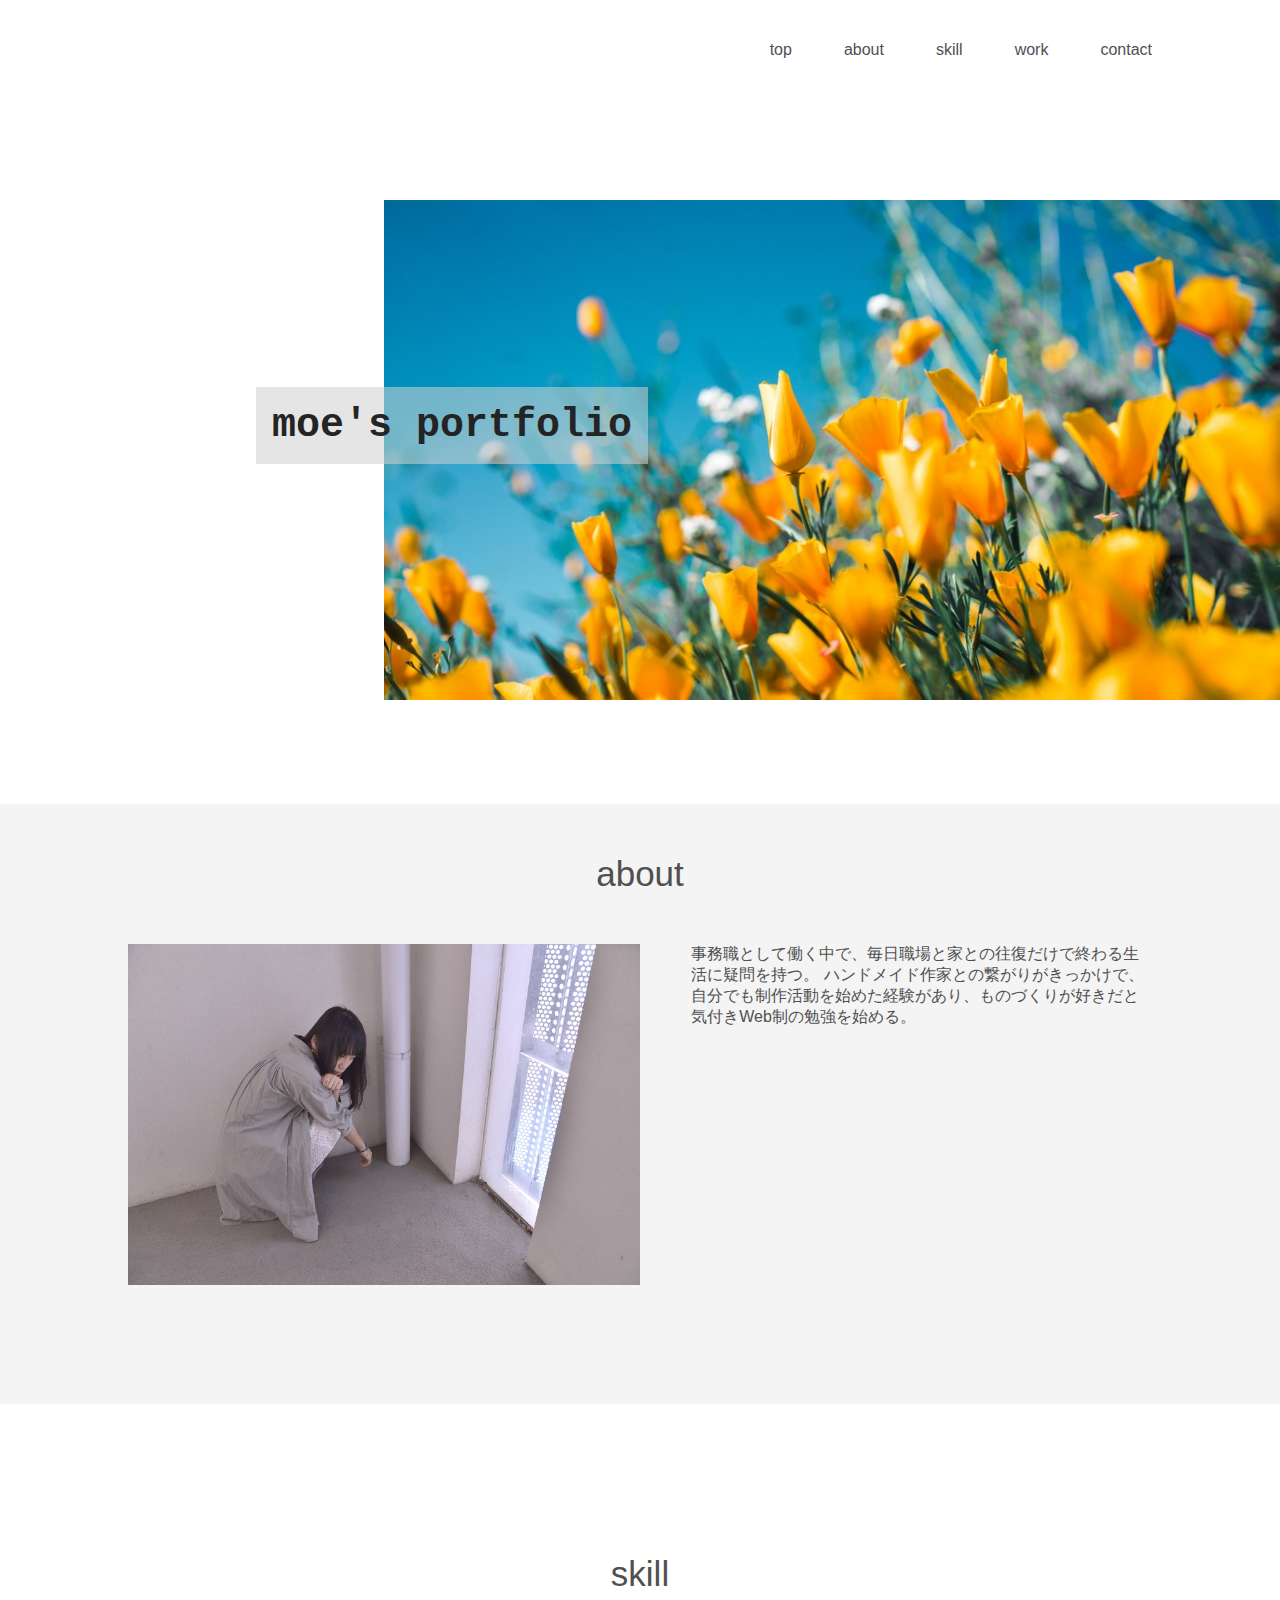
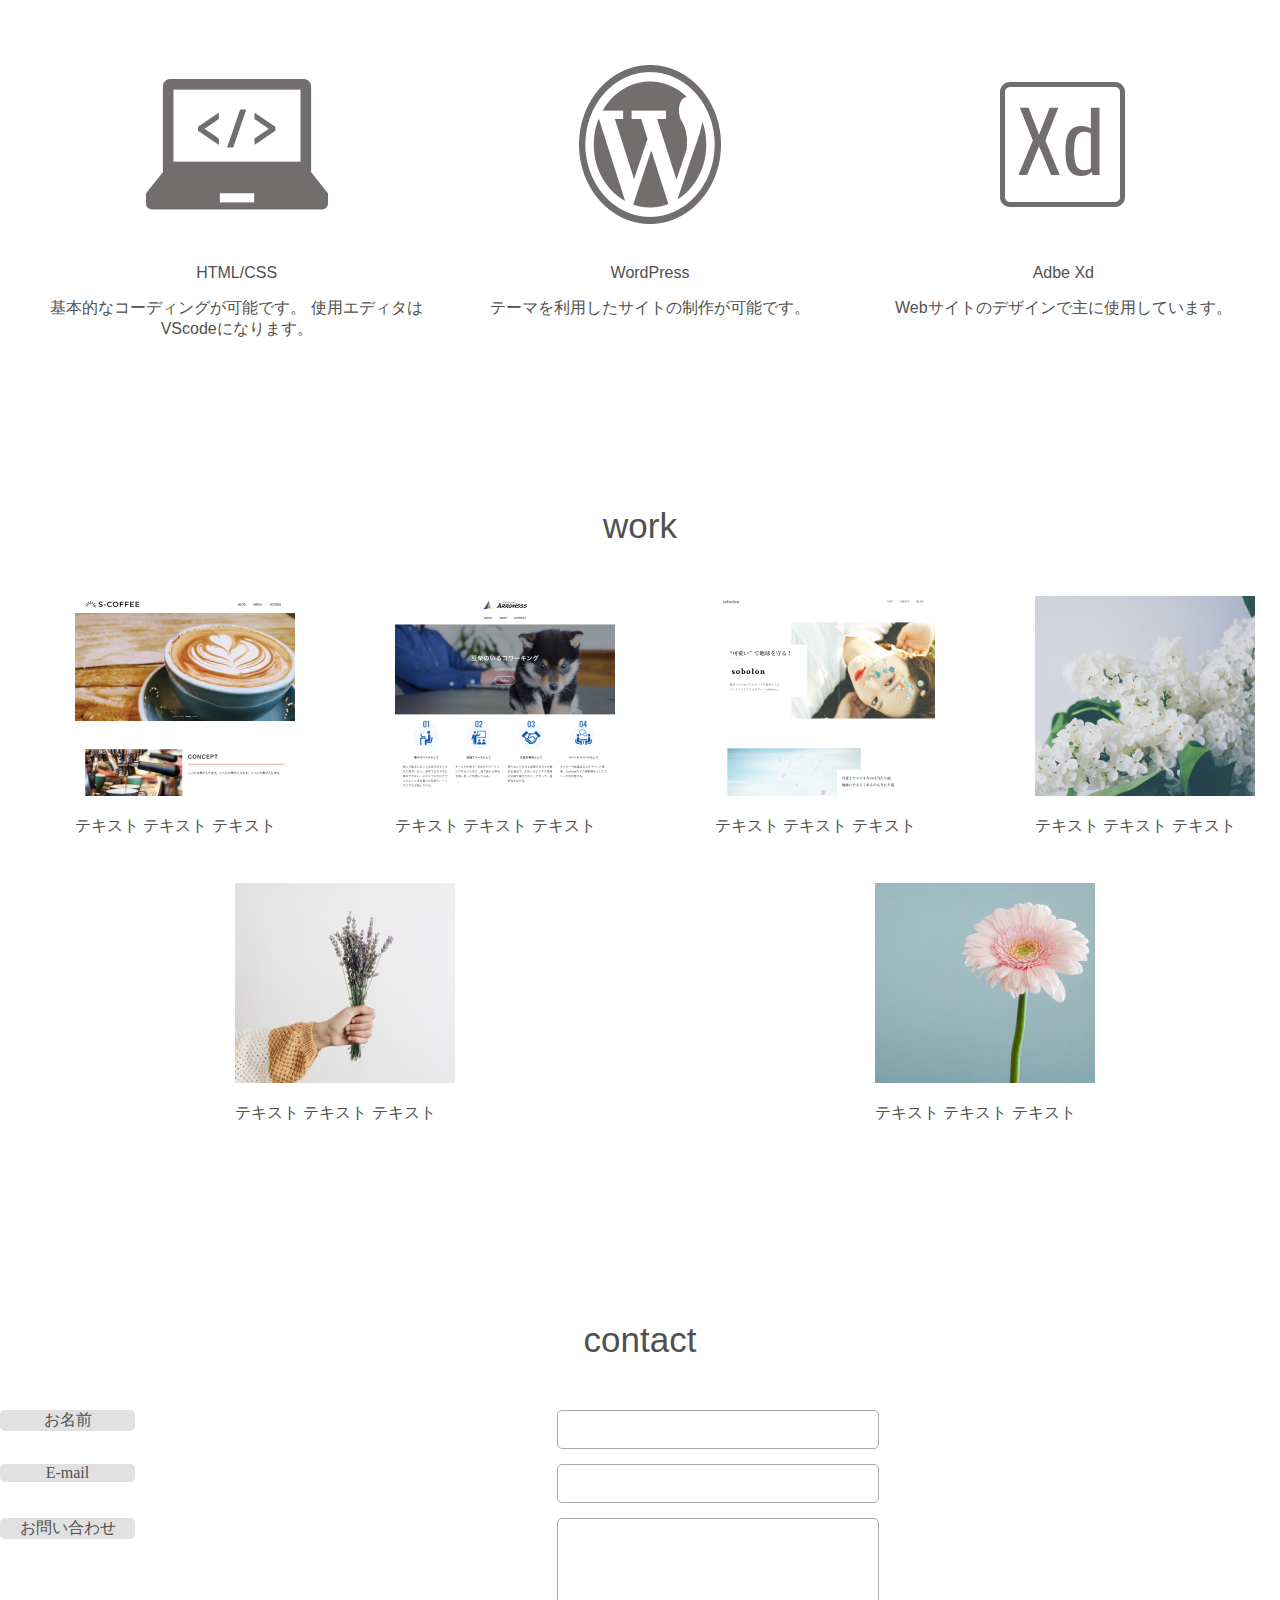
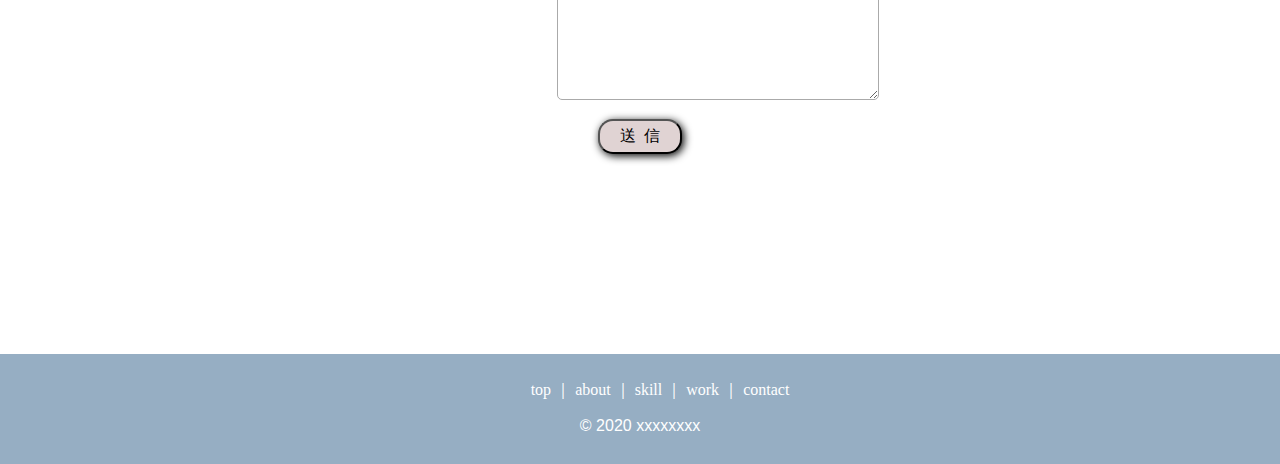
<file: index.html>
<!DOCTYPE html>
<html lang="ja">

<head>
    <meta charset="UTF-8">
    <meta name="viewport" content="width=device-width, initial-scale=1.0">
    <meta http-equiv="X-UA-Compatible" content="ie=edge">
    <link rel="stylesheet" type="text/css" href="css/HeaderNav.css">
    <link rel="stylesheet" type="text/css" href="css/Top.css">
    <link rel="stylesheet" type="text/css" href="css/main.css">
    <link rel="stylesheet" type="text/css" href="css/About.css">
    <link rel="stylesheet" type="text/css" href="css/Skill.css">
    <link rel="stylesheet" type="text/css" href="css/Work.css">
    <link rel="stylesheet" type="text/css" href="css/Contact.css">
    <link rel="stylesheet" type="text/css" href="css/Footer.css">
    <title>Document</title>
</head>


<body>
    <header class="HeaderNav">
        <nav>
            <ul>
                <li class="HeaderNav__listItem"><a href="#top">top</a></li>
                <li class="HeaderNav__listItem"><a href="#about">about</a></li>
                <li class="HeaderNav__listItem"><a href="#skill">skill</a></li>
                <li class="HeaderNav__listItem"><a href="#work">work</a></li>
                <li class="HeaderNav__listItem"><a href="#contact">contact</a></li>
            </ul>
        </nav>
    </header>
    <!-- ハンバーガーメニュー  スマホサイズで表示-->
    <div class="Header__menu">
        <div id="Nav__drawer">
            <input id="Nav__input" type="checkbox" class="Nav__unshown">
            <label id="Nav__open" for="Nav__input"><span></span></label>
            <label class="Nav__unshown" id="Nav__close" for="Nav__input"></label>
            <div id="Nav__content">
                <ul class="Nav__contentList">
                    <li class="HeaderNav__listItem"><a href="#top">top</a></li>
                    <li class="HeaderNav__listItem"><a href="#about">about</a></li>
                    <li class="HeaderNav__listItem"><a href="#skill">skill</a></li>
                    <li class="HeaderNav__listItem"><a href="#work">work</a></li>
                    <li class="HeaderNav__listItem"><a href="#contact">contact</a></li>
                </ul>
            </div>
        </div>
    </div>

    <main>
        <section class="Top">
            <h1 class="Top__tittle">moe's portfolio</h1>
            <img class="Top__img" src="img/flower-y.jpeg" alt="">
        </section>

        <section class="About">
            <div id="about">
                <h2>about</h2>
            </div>
            <div class="About__profile">
                <img class="About__thumbnail" src="img/about.JPG" alt="">
                <p class="About__introduction">事務職として働く中で、毎日職場と家との往復だけで終わる生活に疑問を持つ。
                    ハンドメイド作家との繋がりがきっかけで、自分でも制作活動を始めた経験があり、ものづくりが好きだと気付きWeb制の勉強を始める。</p>
            </div>
        </section>

        <section class="Skill">
            <div id="skill">
                <h2>skill</h2>
            </div>
            <nav>
                <ul class="Skill__list">
                    <li class="Skill__listItem"><img src="img/HTML,CSS.png">
                        <p>HTML/CSS</p>
                        <p>基本的なコーディングが可能です。
                            使用エディタはVScodeになります。</p>
                    </li>
                    <li class="Skill__listItem"><img src="img/Wordpress.png">
                        <p>WordPress</p>
                        <p>テーマを利用したサイトの制作が可能です。</p>
                    </li>
                    <li class="Skill__listItem"><img src="img/xd.png">
                        <p>Adbe Xd</p>
                        <p>Webサイトのデザインで主に使用しています。</p>
                    </li>
                </ul>
            </nav>
        </section>

        <section class="Work">
            <div id="work">
                <h2>work</h2>
            </div>

            <div class="Work__content">
                <div class="Work__contentBox">
                    <div class="Work__contentImage">
                        <a href="#modal-01"><img src="img/work1.png"></a>
                    </div>
                    <p class="Work__contentText">テキスト テキスト テキスト</p>
                </div>
                <div class="Work__contentBox">
                    <div class="Work__contentImage">
                        <a href="#modal-02"><img src="img/work2.png"></a>
                    </div>
                    <p class="Work__contentText">テキスト テキスト テキスト</p>
                </div>
                <div class="Work__contentBox">
                    <div class="Work__contentImage">
                        <a href="#modal-03"><img src="img/work3.png"></a>
                    </div>
                    <p class="Work__contentText">テキスト テキスト テキスト</p>
                </div>
                <div class="Work__contentBox">
                    <div class="Work__contentImage">
                        <a href="#"><img src="img/Frame 4.png" alt=""></a>
                    </div>
                    <p class="Work__contentText">テキスト テキスト テキスト</p>
                </div>
                <div class="Work__contentBox">
                    <div class="Work__contentImage">
                        <a href="#"><img src="img/Frame 5.png" alt=""></a>
                    </div>
                    <p class="Work__contentText">テキスト テキスト テキスト</p>
                </div>
                <div class="Work__contentBox">
                    <div class="Work__contentImage">
                        <a href="#"><img src="img/Frame 6.png" alt=""></a>
                    </div>
                    <p class="Work__contentText">テキスト テキスト テキスト</p>
                </div>
            </div>
        </section>

        <section>
            <div id="contact">
                <h2>contact</h2>
            </div>

            <form
                action="https://docs.google.com/forms/u/0/d/e/1FAIpQLSc9YSFCCUWHlrWemHfMCgwUX5wWP3leFzemYlCw2DGjcBKQRw/formResponse"
                target="_self" method="POST" id="mG61Hd">

                <div class="Form__contents">
                    <div class="Form__content">
                        <label class="Form__contentTitle">お名前</label>
                        <input class="Form__input" type="text" name="entry.2005620554">
                    </div>
                    <div class="Form__content">
                        <label class="Form__contentTitle">E-mail</label>
                        <input class="Form__input" type="email" name="entry.1045781291">
                    </div>
                    <div class="Form__content">
                        <label class="Form__contentTitle">お問い合わせ</label>
                        <textarea class="Form__comment" type="textarea" name="entry.839337160"></textarea>
                    </div>
                    <div class="Form__contentBtn">
                        <input class="Form__contentSubmit" type="submit" value="送  信">
                    </div>
                </div>
            </form>
        </section>
    </main>

    <footer class="Footer">
        <ul>
            <li class="Footer__listItem"><a href="#top">top</a> ｜</li>
            <li class="Footer__listItem"><a href="#about">about</a> ｜</li>
            <li class="Footer__listItem"><a href="#skill">skill</a> ｜</li>
            <li class="Footer__listItem"><a href="#work">work</a> ｜</li>
            <li class="Footer__listItem"><a href="#contact">contact</a> </li>
        </ul>
        <p>© 2020 xxxxxxxx</p>
    </footer>
</body>

</html>
</file>
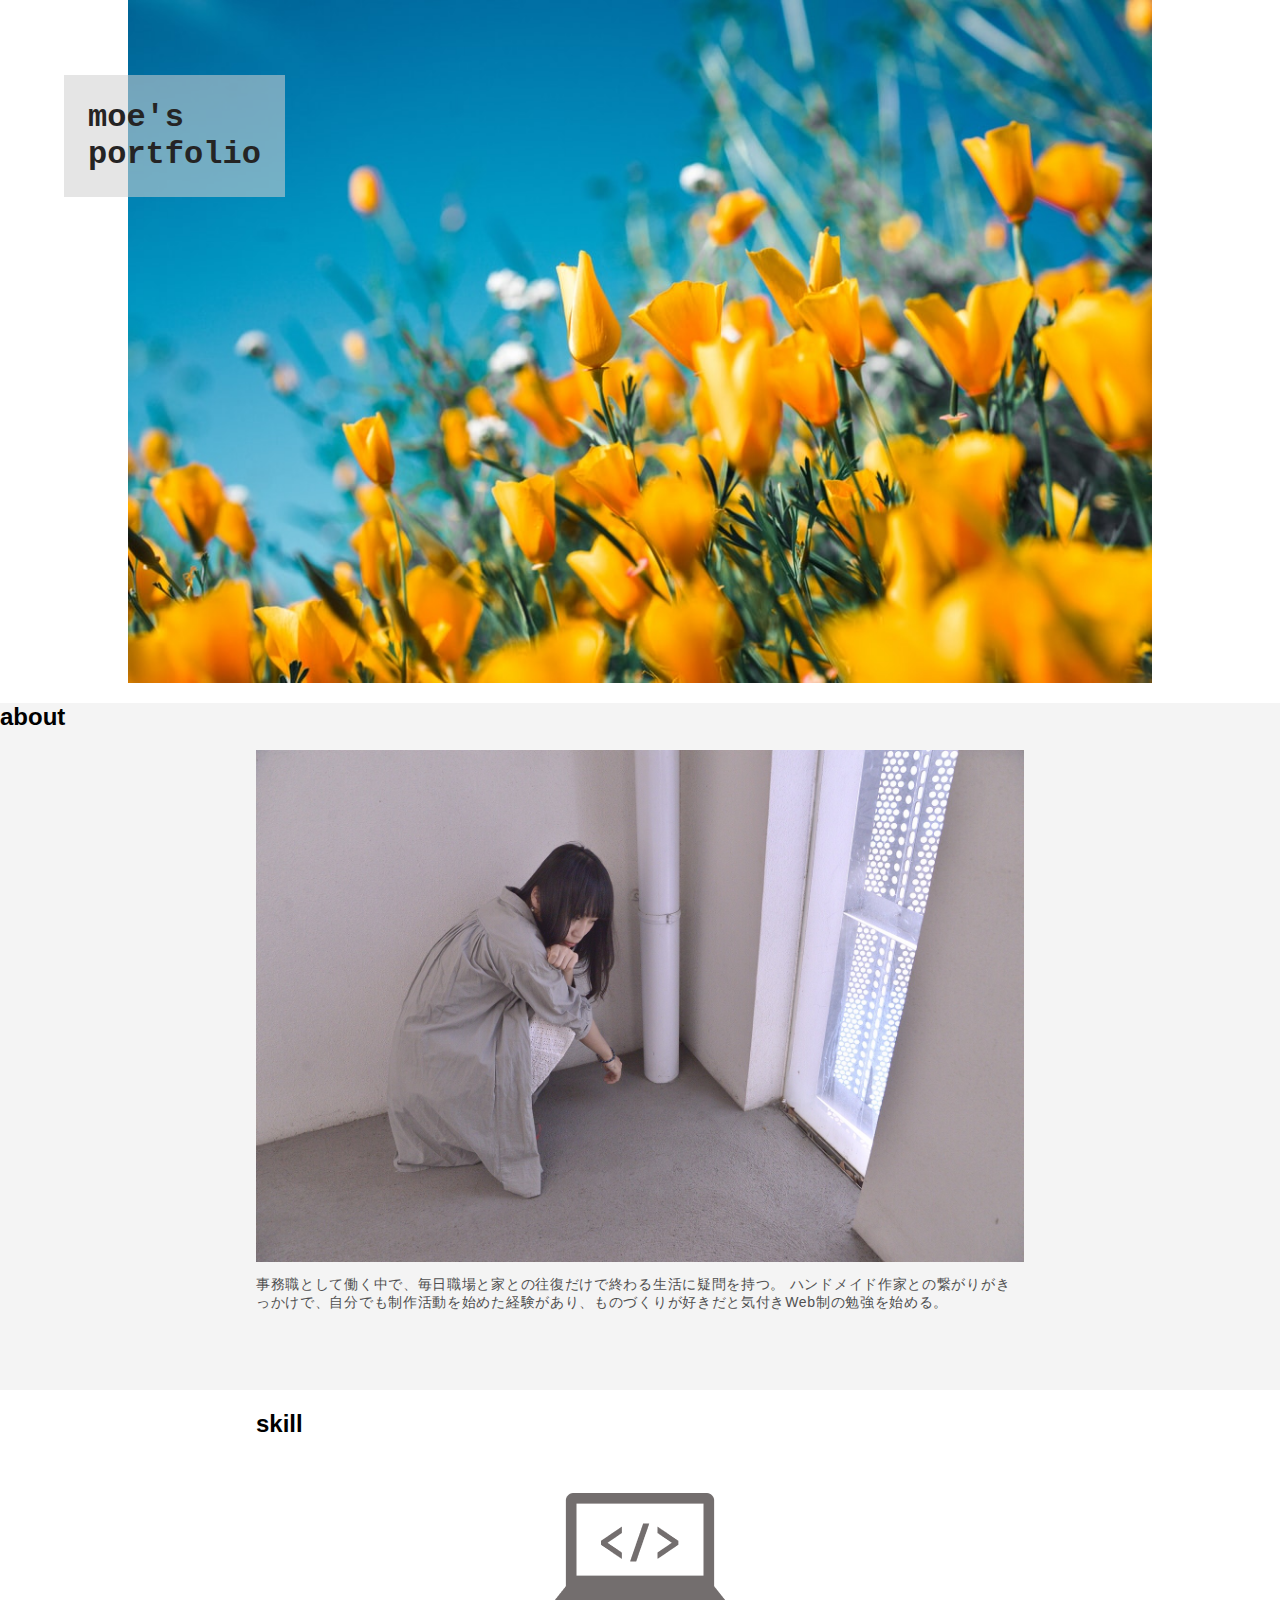
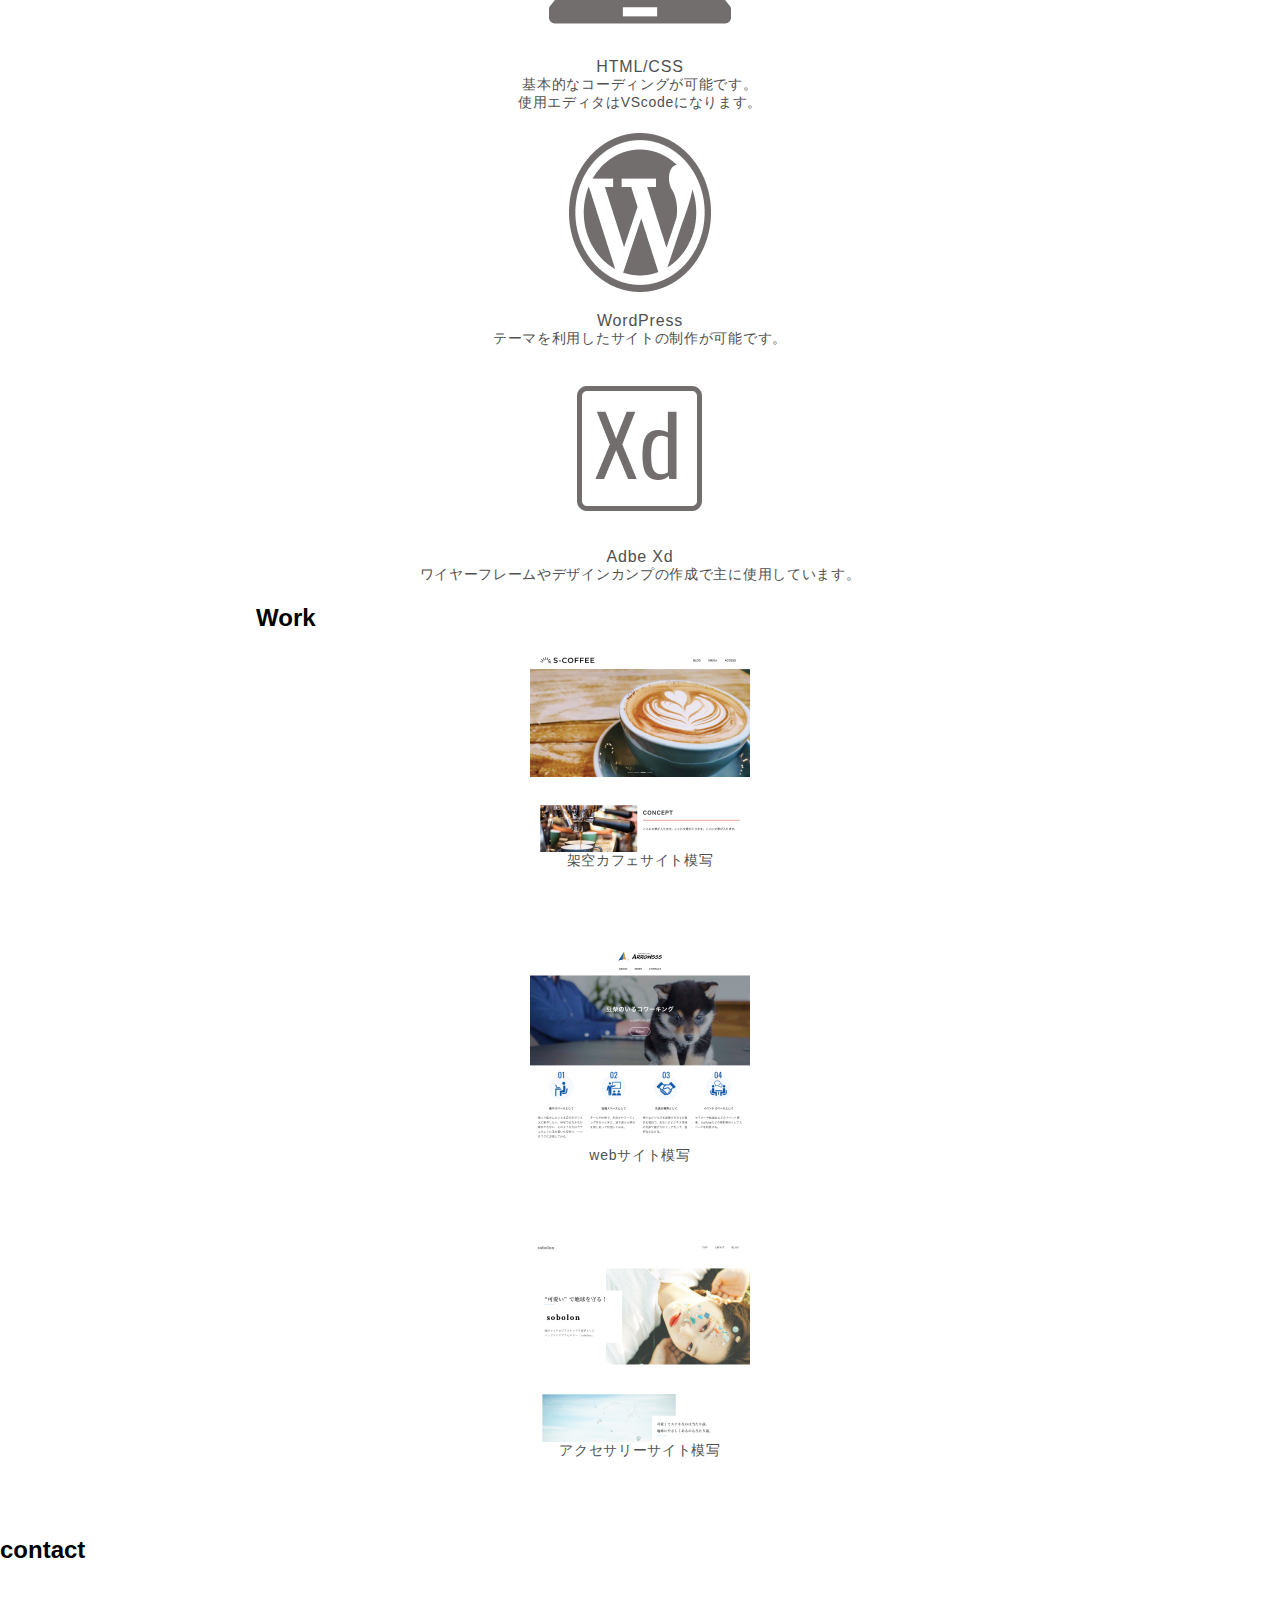
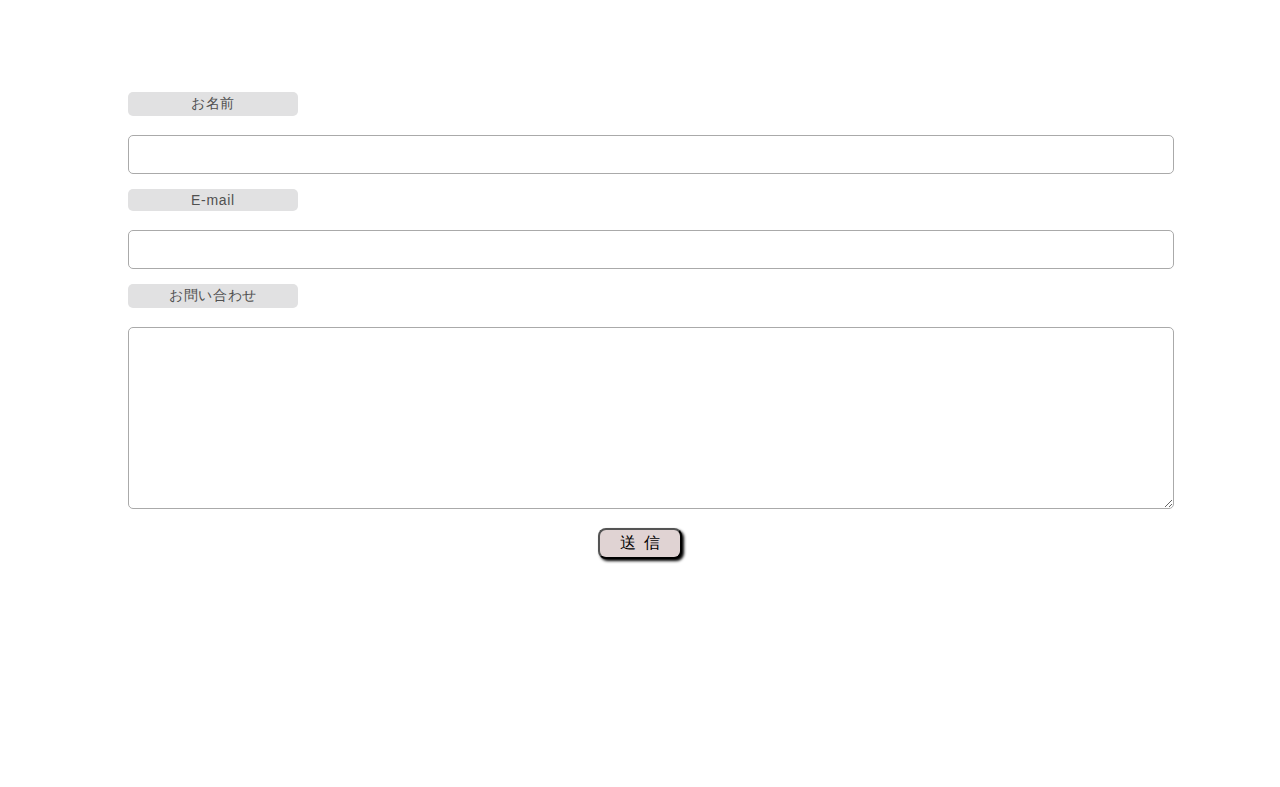
<file: mobile/mobile.html>
<!DOCTYPE html>
<html lang="ja">

<head>
    <meta charset="UTF-8">
    <meta name="viewport" content="width=device-width, initial-scale=1.0">
    <meta http-equiv="X-UA-Compatible" content="ie=edge">
    <link rel="stylesheet" type="text/css" href="mobile-css/Top-mobile.css">
    <link rel="stylesheet" type="text/css" href="mobile-css/About-mobile.css">
    <link rel="stylesheet" type="text/css" href="mobile-css/Skill-mobile.css">
    <link rel="stylesheet" type="text/css" href="mobile-css/Work-mobile.css">
    <link rel="stylesheet" type="text/css" href="mobile-css/Contact-mobile.css">
    <link rel="stylesheet" type="text/css" href="mobile-css/Footer-mobile.css">
    <link rel="stylesheet" type="text/css" href="mobile-css/reset-mobile.css">

    <title>my portfolio</title>
</head>

<body>
    <header></header>
    <main>
        <section class="Top">
            <h1 class="Top__tittle">moe's <br>portfolio</h1>
            <img class="Top__img" src="../img/flower-y.jpeg" alt="">
        </section>
        <section class="About">
            <h2>about</h2>
            <div class="About__profile">
                <img class="About__thumbnail" src="../img/about.JPG" alt="">
                <p class="About__introduction">事務職として働く中で、毎日職場と家との往復だけで終わる生活に疑問を持つ。
                    ハンドメイド作家との繋がりがきっかけで、自分でも制作活動を始めた経験があり、ものづくりが好きだと気付きWeb制の勉強を始める。
                </p>
            </div>
        </section>
        <section class="Skill">
            <h2>skill</h2>
            <nav>
                <ul class="Skill__list">
                    <li class="Skill__listItem">
                        <img src="../img/HTML,CSS.png" alt="">
                        <p class="Skill__listTitle">HTML/CSS</p>
                        <p class="Skill__listIntroduction">基本的なコーディングが可能です。<br>使用エディタはVScodeになります。
                        </p>
                    </li>
                    <li class="Skill__listItem">
                        <img src="../img/Wordpress.png" alt="">
                        <p class="Skill__listTitle">WordPress</p>
                        <p class="Skill__listIntroduction">
                            テーマを利用したサイトの制作が可能です。
                        </p>
                    </li>
                    <li class="Skill__listItem">
                        <img src="../img/xd.png" alt="">
                        <p class="Skill__listTitle">Adbe Xd</p>
                        <p class="Skill__listIntroduction">
                            ワイヤーフレームやデザインカンプの作成で主に使用しています。
                        </p>
                    </li>
                </ul>
            </nav>
        </section>
        <section class="Work">
            <h2>Work</h2>
            <div class="Work__content">
                <div class="Work__contentBox">
                    <a href="#modal-01"><img class="Work__contentImage" src="../img/work1.png" alt=""></a>
                </div>
                <p class="Work__contentTitle">架空カフェサイト模写</p>
                <div class="Work__contentBox">
                    <a href="#modal-02"><img class="Work__contentImage" src="../img/work2.png" alt=""></a>
                </div>
                <p class="Work__contentTitle">webサイト模写</p>
                <div class="Work__contentBox">
                    <a href="#modal-03"><img class="Work__contentImage" src="../img/work3.png" alt=""></a>
                </div>
                <p class="Work__contentTitle">アクセサリーサイト模写</p>
            </div>
        </section>
        <section class="Contact">
            <h2>contact</h2>
            <form
                action="https://docs.google.com/forms/u/0/d/e/1FAIpQLSc9YSFCCUWHlrWemHfMCgwUX5wWP3leFzemYlCw2DGjcBKQRw/formResponse"
                target="_self" method="POST" id="mG61Hd">
                <div class="Form__contents">
                    <div class="Form__content">
                        <p class="Form__contentTitle">お名前</p>
                        <input class="Form__inputItem" type="text" name="entry.2005620554">
                    </div>
                    <div class="Form__content">
                        <p class="Form__contentTitle">E-mail</p>
                        <input class="Form__inputItem" type="email" name="entry.1045781291">
                    </div>
                    <div class="Form__content">
                        <p class="Form__contentTitle">お問い合わせ</p>
                        <textarea class="Form__comment" type="textarea" name="entry.839337160"></textarea>
                    </div>
                    <div class="Form__btn">
                        <input class="Form__submitBtn" type="submit" value="送  信">
                    </div>
                </div>
            </form>
        </section>
    </main>
    <footer></footer>

</body>

</html>
</file>
<file: css/HeaderNav.css>
.HeaderNav {
    width: 90%;
    height: 100px;
    display: flex;
	justify-content: flex-end;
    align-items: center;
}
.HeaderNav .HeaderNav__listItem{
    position: relative;
    display: inline-block;
    margin-left: 3rem;
    list-style: none;
    font-size: 16px;
    font-family: 'Lato', sans-serif;
}
.HeaderNav .HeaderNav__listItem::after{
    position: absolute;
    bottom: 2px;
    left: 0;
    content:'';
    width: 100%;
    height: 2px;
    background: #627295;
    opacity: 0;
    visibility: hidden;
    transition: .3s;
}
.HeaderNav .HeaderNav__listItem:hover::after{
    bottom: -4px;
    opacity: 1;
    visibility: visible;
}


/* ハンバーガーメニュー */
#Nav__drawer {
    position: relative;
}
/*チェックボックス等は非表示に*/
.Nav__unshown {
    display:none;
}
/*アイコンのスペース*/
#nav-open {
    display: inline-block;
    width: 30px;
    height: 22px;
    vertical-align: middle;
}
/*ハンバーガーの形をCSSで表現*/
#Nav__open span, #Nav__open span:before, #Nav__open span:after {
    position: absolute;
    height: 3px;/*線の太さ*/
    width: 25px;/*長さ*/
    border-radius: 3px;
    background: #555;
    display: block;
    content: '';
    cursor: pointer;
}
#Nav__open span:before {
    bottom: -8px;
}
#Nav__open span:after {
    bottom: -16px;
}
/*閉じる用の薄黒箇所*/
#Nav__close {
    display: none;
    position: fixed;
    z-index: 99;
    top: 0;
    left: 0;
    width: 100%;
    height: 100%;
    background: black;
    opacity: 0;
    transition: .3s ease-in-out;
}
/*メニューの中身*/
#Nav__content {
    overflow: auto;
    position: fixed;
    top: 0;
    left: 0;
    z-index: 9999;
    width: 90%;
    max-width: 300px;/*最大幅（お好みで調整を）*/
    height: 100%;
    background: #fff;
    transition: .3s ease-in-out;
    -webkit-transform: translateX(-105%);
    transform: translateX(-105%);
}
#Nav__content .Nav__contentList{
    list-style: none;
    margin: 2rem 0;
}

/*チェックがついたら表示させる*/
#Nav__input:checked ~ #Nav__close {
    display: block;
    opacity: .5;
}
#Nav__input:checked ~ #Nav__content {
    -webkit-transform: translateX(0%);
    transform: translateX(0%);
    box-shadow: 6px 0 25px rgba(0,0,0,.15);
}
.Header__menu{
    margin: 20px;
    display: flex;
    display: -moz-flex;
    display: -o-flex;
    display: -webkit-flex;
    display: -ms-flex;
    flex-direction: row;
    -moz-flex-direction: row;
    -o-flex-direction: row;
    -webkit-flex-direction: row;
    -ms-flex-direction: row;
}

@media screen and (min-width: 560px){
    .Header__menu{
       display: none;
    }
}

@media screen and (max-width: 559px){
    .HeaderNav {
        display: none;
    }
}
</file>
<file: css/Top.css>
.Top .Top__tittle{
    font-family: 'Courier New',sans-serif;
    color: #252424;
    position: absolute;
    top: 40%;
    left: 20%;
    background: rgba(209, 208, 208, 0.555);
    font-size: 2.5rem;
    padding: 1rem;
}
.Top .Top__img{
    width: 70%;
    height: 500px;
    object-fit: cover;
    margin-left: 30%;
}


@media screen and (max-width: 559px){
    .Top .Top__tittle{
        top: 25%;
        left: 5%;
        font-size: 1.4rem;
    }
    .Top .Top__img{
        width: 80%;
        height: 300px;
        margin-left: 20%;
    }
}
</file>
<file: css/main.css>
@charset "UTF-8";

html{
    scroll-behavior: smooth;
    /* スムーズスクロール用 */
}

h2{
    /* width: 960px; */
    margin: 0 auto;
    text-align: center;
    margin-bottom: 50px;
    padding-top: 50px;
    font-family: 'Lato', sans-serif;
    font-size: 35px;
    font-weight: normal;
}
a{
    text-decoration: none;
    color: #505050;
}
section{
    margin: 100px 0;
}
body{
    margin: 0;
    padding: 0;
    color: #505050;
}

p{
    font-size: 16px;
    font-family: Helvetica, '游ゴシック', 'Yu Gothic', YuGothic, HiraKakuProN-W3, 'メイリオ', Meiryo, sans-serif ;
}

@media screen and (max-width: 559px){
}


/* parts */

.aoi-design-h1-01 {
    width: 50%;
    font-family: 'Courier New',sans-serif;
    border-bottom: 3px solid #817e7e;
}

.aoi-design-h2-01::first-letter{
    color: #6fdaad;
}

.aoi-design-h3-01 {
    width: 30%;
    text-align: center;
    border-bottom: 3px double #88b6f3;
    border-top: 3px double #88b6f3;
}

.aoi-design-h4-01 {
    width:30%;
    background-color: #f8fa78;
    text-align: right;
}

h5 {
    border-left:4px solid #eba2c4 ;
    padding : 0 10px;
}

h6 {
    padding: 5px;
    background-color: #c5f08c;
    width: 20%;
    box-shadow: 0 0 6px #817e7e;
}


.aoi-design-p-01 {
    background-color: #817e7e;
    width: 50%;
    text-align: center;
    font-family: 'Chalkduster',sans-serif; ;
}
.aoi-design-p-02 {
    background-color: #817e7e;
    width: 50%;
    text-align: left;
    font-family: 'Verdana',sans-serif;;
}
.aoi-design-p-03 {
    background-color: #817e7e;
    width: 50%;
    text-align: right;
    font-family: 'Courier New',sans-serif;
}

.aoi-design-i-01 {
    background-image: url(img/flower-y.jpeg);
    background-size: cover;
    height: 100vh;
}

.aoi-design-i-02 {
    width:15%;
    height: auto;
    border-top-left-radius: 2rem;
    border-bottom-right-radius: 2rem;
}
.aoi-design-i-03 {
    width: 30%;
    height: auto;
    border-radius: 50%;
}
.aoi-design-i-05 {
    width:20%;
}



.aoi-design-a-01 {
    text-decoration: none;
}

.aoi-design-a-02 {
    text-decoration: none;
    color: #48d4cd;
}
.aoi-design-a-03:hover {
    text-decoration: none;
    font-size:1.5rem;
}

.aoi-design-li-01 ul {
    padding: 0;
    position: relative;
    width: 10%;
}
.aoi-design-li-01 ul li{
    color: #457dc5;
    border-left: 6px solid #457dc5;
    background-color: #c3e5e7;
    margin-bottom: 3px;
    line-height: 1.5;
    padding: 0.5em;
    list-style-type: none;
}

.aoi-design-li-02 ul{
    width: 40%;
    background-color: #eee7e7;
    box-shadow: 0px 0px 0px 10px #eee7e7;
    border: dashed 2px #f7c02b;
    border-radius: 9px;
    margin: 0 10px;
    padding: 0.5em 0.5em 0.5em 2em ;
}

.aoi-design-li-02 ul li {
    line-height: 1.5;
    padding: 0.5em 0;
}

.aoi-design-t-02 {
    border-collapse: collapse;
    border: solid 2px orange;
}
.aoi-design-t-02 th,.aoi-design-t-02 td{
    border:dashed 1px orange;
}



.aoi-design-bg-02 {
    width: 100%;
    height: 200px;
    background: radial-gradient(#F2B9A1, #EA6264);
}
.aoi-design-bg-03{
    height: 200px;
    background: repeating-linear-gradient(-45deg, #444, #444 10px, #888 0, #888 20px);
}

.aoi-design-inp-03{
    width: 20%;
    box-sizing: border-box;
    margin: 5px 0;
    padding: 10px;
    border-radius: 2rem;
    border: 1px solid #aaa;
}

.aoi-design-inp-04 {
    display: inline-block;
    border-radius: 20%;
    font-size: 10px;
    text-align: center;
    cursor: pointer;
    padding: 5px 20px;
}

/* header
---------------------------------------------------------------- */
.aoi-design-header-01{
    width: 90%;
    height: 100px;
    display: flex;
	justify-content: flex-end;
    align-items: center;
}
.aoi-design-header-01 li{
    position: relative;
    display: inline-block;
    margin-left: 3rem;
    list-style: none;
    font-size: 16px;
    font-family: 'Lato', sans-serif;
}
.aoi-design-header-01 li::after{
    position: absolute;
    bottom: 2px;
    left: 0;
    content:'';
    width: 100%;
    height: 2px;
    background: #627295;
    opacity: 0;
    visibility: hidden;
    transition: .3s;
}
.aoi-design-header-01 li:hover::after{
    bottom: -4px;
    opacity: 1;
    visibility: visible;
}
/* ------------------------------------------------------------- */

.aoi-design-header-01 h1{
    margin-right: auto;
}

.aoi-design-header-01 ul{
    display: flex;
}

.aoi-design-header-02{
    width  :90%;
    background-color: #457dc5;
    /* align-items: center; */
}
.aoi-design-header-02 ul{
    display: flex;
    justify-content: space-around;
}
.aoi-design-header-02 li{
    list-style: none;
}
/* footer
--------------------------------------- */
.aoi-design-footer-01{
    background-color: #a3b4d4;
    width: 100%;
    height: 100px;
    color: white;
    text-align: center;
    padding-top: 10px;
}
.aoi-design-footer-01 li{
    display: inline;
}

.aoi-design-border-01{
    text-align: center;
    width: 40%;
    padding : 10px 10px;
    line-height : 1.8 ;
    border : dotted 3px green;
}
.aoi-design-border-02{
    text-align: end;
    width: 40%;
    padding: 1rem 1.5rem;
    border:10px groove #eb6101;
}
.aoi-design-border-03{
    width: 40%;
    padding: 0.5em 1em ;
    border:solid #00ffff ;
    border-width:2px 0px 0px 10px;
}

.aoi-design-button-01{
    display: inline-block;
    padding: 0.5rem 1rem;
    background-color: #668ad8;
    color: #fff;
    border-bottom: solid 4px #627295;
    border-radius: 3px;
}
.aoi-design-button-01:active{
    -webkit-transform: translate(4px);
    transform: translateY(4px);
    box-shadow: 0px 0px 1px rgb(0, 0, 0, 0.2);
    border-bottom: none;
}

.aoi-design-button-02{
    display: inline-block;
    background-color: #87befd;
    color: #fff;
    width: 120px;
    height: 120px;
    line-height: 120px;
    border-radius: 50%;
    text-align: center;
    overflow: hidden;
    transition: .4s;
}
.aoi-design-button-02:hover{
    background: #668ad8;
}

.aoi-design-button-03{
    position: relative;
    display: inline-block;
    font-weight: bold;
    padding: 2em 4em;
    background: #ff7f7f;
    color: #fff;
    transition: .4s;
}
.aoi-design-button-03> span{
    border-bottom: solid 2px #fff;
    border-top: solid 2px #fff;
}
.aoi-design-button-03:hover span{
    padding: 0.1em 0;
}

.aoi-design-hr-01{
    background-color: #fff;
	border-top: 2px dotted #8c8b8b;
}
.aoi-design-hr-02{
    background-color: #fff;
	border-top: 2px dashed #8c8b8b;
}

.aoi-design-w-01{
    width: 500px;
    height: 300px;
    background: grey;
}
.aoi-design-w-01 p{
    width: 200px;
    height: 200px;
    background: blue;
}
.aoi-design-w-02{
    width: 500px;
    height: 300px;
    background: grey;
}
.aoi-design-w-02 p{
    width: 700px;
    height: 200px;
    background: blue;
}
.aoi-design-w-03{
    width: 500px;
    height: 300px;
    background: grey;
}
.aoi-design-w-03 p{
    width: 50%;
    height: 100px;
    background: blue;
}
/* min-width */
.aoi-design-w-04 {
    /*親要素大きめ*/
    width: 200px;
    background:skyblue;
}
.aoi-design-w-05 {
    /*親要素小さめ*/
    width: 100px;
    background:skyblue;
}
.nomin {
    background:gray;
    width: 50%;
    /*最小幅なし*/
}
.min {
    background:orange;
    width: 50%;
    /*最小幅あり*/
    min-width: 100px;
}

/* min-width */
.aoi-design-w-06 {
    /*親要素小さめ*/
    width: 100px;
    background:skyblue;
}
.aoi-design-w-07 {
    /*親要素大きめ*/
    width: 200px;
    background:skyblue
}
.nomin {
    /*最大幅なし*/
    background:gray;
    width: 50%;
}
.min {
    background:orange;
    width: 80%;
    /*最大幅あり*/
    max-width: 100px;
}



.aoi-design-grid-01{
    /* background: blue; */
    width: 960px;
    margin: 0 auto;
    display: grid;
    grid-template-columns: repeat(3, 1fr);
}






/* ------------------------------------------------------------------- */

/* スライダー */
@keyframes slider {
    0% { left: 0%; }
    20% { left: 0%; }
    25% { left: -100%; }
    45% { left: -100%; }
    50% { left: -200%; }
    70% { left: -200%; }
    75% { left: -300%; }
    95% { left: -300%; }
    100% { left: -400%; }
}
div#slider {
    overflow: hidden;
}
div#slider figure img {
    width: 20%; float: left;
}
div#slider figure {
    position: relative;
    width: 500%;
    margin: 0;
    left: 0;
    text-align: left;
    font-size: 0;
    animation: 30s slider infinite;
}

/* ドロワーメニュー */
#drawer-checkbox {
    display: none;
}
#drawer-icon {
    cursor: pointer;
    display: inline-block;
    height: 50px;
    position: relative;
    width: 50px;
}
#drawer-icon span {
    background:  #333;
    border-radius: 4px;
    display: block;
    height: 16%;
    left: 50%;
    margin: -8% 0 0 -42%;
    position: absolute;
    top: 50%;
    transition: all 0.3s ease-in-out;
    width: 84%;
}
#drawer-icon span::before,
#drawer-icon span::after {
    -webkit-transform: rotate(0);
    background: #333;
    border-radius: 4px;
    content: "";
    display: block;
    height: 100%;
    left: 50%;
    margin: -8% 0 0 -50%;
    position: absolute;
    top: 50%;
    transform: rotate(0);
    transition: all 0.3s ease-in-out;
    width: 100%;
}
#drawer-icon span::before {
    margin-top: -38%;
}
#drawer-icon span::after {
    margin-top: 19%;
}
#drawer-checkbox:checked ~ #drawer-icon span {
    background: rgba(51, 51, 51, 0);
}
#drawer-checkbox:checked ~ #drawer-icon span::before,
#drawer-checkbox:checked ~ #drawer-icon span::after {
    content: "";
    display: block;
    height: 100%;
    left: 50%;
    margin: -8% 0 0 -42%;
    position: absolute;
    top: 50%;
    width: 100%;
}
#drawer-checkbox:checked ~ #drawer-icon span::before {
    -webkit-transform: rotate(-45deg);
            transform: rotate(-45deg);
}
#drawer-checkbox:checked ~ .drawer-icon span::after {
    -webkit-transform: rotate(45deg);
            transform: rotate(45deg);
}
#drawer-content {
    overflow: auto;
    position: fixed;
    top: 0;
    left: 0;
    z-index: 40;
    width: 250px;
    max-width: 90%;
    height: 100%;
    background: #fff;
    transition: all 0.3s ease-in-out 0s;
    transform: translateX(-100%);
}
#drawer-checkbox:checked ~ #drawer-content {
    transform: translateX(0);
    box-shadow: 6px 0 25px rgba(0, 0, 0, 0.16);
}

#drawer-close {
    display: none;
    position: fixed;
    z-index: 39;
    top: 0;
    left: 0;
    width: 100%;
    height: 100%;
    background: #000;
    opacity: 0;
    transition: all 0.3s ease-in-out 0s;
}
#drawer-checkbox:checked ~ #drawer-close {
    display: block;
    opacity: 0.3;
}

/* トップへ戻る */
#Page__top{
    width: 40px;
    height: 40px;
    position: fixed;
    right: 0;
    bottom: 10px;
    background: #273955;
    opacity: 0.6;
}
#Page__top a{
    position: relative;
    display: block;
    width: 40px;
    height: 40px;
    text-decoration: none;
}
#Page__top a::after{
    content: '▲';
    font-size: 14px;
    font-weight: bold;
    color: #fff;
    position: absolute;
    top: 10px;
    bottom: 0;
    right: 0;
    left: 0;
    margin: auto;
    text-align: center;
}


/* モーダル */
.Modal__wrapper {
    z-index: 999;
    position: fixed;
    top: 0;
    right: 0;
    bottom: 0;
    left: 0;
    padding: 60px 10px;
    text-align: center
}

.Modal__wrapper:not(:target) {
    opacity: 0;
    visibility: hidden;
    transition: opacity .3s, visibility .3s;
}
.Modal__wrapper:target {
    opacity: 1;
    visibility: visible;
    transition: opacity .4s, visibility .4s;
}
.Modal__wrapper::after {
    display: inline-block;
    height: 100%;
    margin-left: -.05em;
    vertical-align: middle;
    content: ""
}
.Modal__wrapper .Modal__window {
    box-sizing: border-box;
    display: inline-block;
    z-index: 20;
    position: relative;
    width: 70%;
    max-width: 600px;
    padding: 30px 30px 15px;
    border-radius: 2px;
    background: #fff;
    box-shadow: 0 0 30px rgba(0, 0, 0, .6);
    vertical-align: middle
}
.Modal__wrapper .Modal__window .Modal__content {
    max-height: 80vh;
    overflow-y: auto;
}
.Modal__overlay {
    z-index: 10;
    position: absolute;
    top: 0;
    right: 0;
    bottom: 0;
    left: 0;
    background: rgba(0, 0, 0, .8)
}
.Modal__wrapper .Modal__close {
    z-index: 20;
    position: absolute;
    top: 0;
    right: 0;
    width: 35px;
    color: #95979c !important;
    font-size: 20px;
    font-weight: 700;
    line-height: 35px;
    text-align: center;
    text-decoration: none;
    text-indent: 0
}
.Modal__wrapper .Modal__close:hover {
    color: #2b2e38 !important
}
</file>
<file: css/About.css>
/*
 * About.css
 */
.About {
    /* width: 100%; */
    height: 600px;
    background-color :#F4F4F4;
}
.About .About__profile{
    display: flex;
    /* width: 960px; */
    margin: 0 10%;
}
.About .About__thumbnail{
    width: 50%;
    height: auto;
    object-fit: cover;
    margin-right: 5%;
}
.About .About__introduction{
    margin: 0px 0px;
    width: 50%;
}

@media screen and (max-width: 559px){
    .About .About__profile{
        flex-direction: column;
        align-items: center;
    }
    .About .About__thumbnail{
        margin: 0;
    }
    .About .About__introduction{
        margin-top: 20px;
        font-size: 14px;
    }
}
</file>
<file: css/Skill.css>
.Skill{
    /* width: 960px; */
    margin: 0 auto;
}
.Skill .Skill__list{
    display: flex;
    justify-content: space-between;
    list-style: none;
}
.Skill .Skill__listItem{
    width: calc(100%/3);
    text-align: center;
    margin-right: 20px;
}

@media screen and (max-width: 559px){
    .Skill .Skill__list{
        flex-direction: column;
    }
}
</file>
<file: css/Work.css>
.Work .Work__content{
    display: flex;
    flex-wrap: wrap;
    justify-content: space-around;
    /* width: 960px; */
    margin: 0 auto;
}
.Work .Work__contentBox{
    /* width: calc(100% / 3); */
    margin-bottom: 30px;
}
.Work .Work__contentImage{
    display: block;
    padding-left: 50px;
    overflow: hidden;
    transition: 0.3s;
}
.Work .Work__contentText{
    padding-left: 50px;
}
.Work .Work__contentImage:hover{
    transform:scale(1.1);
    transition-duration: 0.3s;
}
@media screen and (max-width: 559px){
    .Work .Work__content{
        flex-direction: column;
    }
}
/* 中央に寄せたい */
</file>
<file: css/Contact.css>
.Form__contents{
    /* width: 480px; */
    margin: 0 auto;
    text-align: center;
}
.Form__contents .Form__content{
    margin-bottom: 15px;
}
.Form__contents .Form__contentTitle{
    float: left;
    background: #e1e1e2;
    border-radius: 5px;
    margin-right: 20px;
    width: 135px;
}
.Form__contents .Form__input{
    border: solid 1px #aaa;
    border-radius:5px;
    padding:10px;
    font-size: 15px;
    width:300px;
}
.Form__contents .Form__comment{
    border: solid 1px #aaa;
    border-radius:5px;
    border-radius:5px;
    padding: 10px;
    height: 160px;
    font-size: 15px;
    width:300px;
}
.Form__contentBtn .Form__contentSubmit{
    background: rgb(224, 211, 211);
    font-size:16px;
    border-radius: 15px;
    padding: 5px 20px;
    box-shadow:  2px 2px 8px;
    margin-bottom: 100px;
}
</file>
<file: css/Footer.css>
.Footer{
    background-color: #96AEC3;
    width: 100%;
    height: 100px;
    color: white;
    text-align: center;
    padding-top: 10px;
}
.Footer .Footer__listItem{
    display: inline;
}
.Footer .Footer__listItem a{
    color: white;
}
</file>
<file: mobile/mobile-css/Top-mobile.css>
@charset "UTF8";

.Top .Top__tittle{
    font-family: 'Courier New',sans-serif;
    color: #252424;
    position: absolute;
    top: 6%;
    left: 5%;
    background: rgba(209, 208, 208, 0.555);
    padding: 1.5rem;
}

.Top .Top__img{
    width: 80%;
    height: auto;
    object-fit: cover;
    margin: 0 10%;
}
</file>
<file: mobile/mobile-css/About-mobile.css>
@charset "UTF8";

.About{
    background-color :#F4F4F4;
    height: auto;
    padding-bottom: 5%;
}
.About .About__profile{
    /* width: 60%; */
    /* marginで左右に余白取ってるるなら幅指定しなくていいのでは・・・ */
    flex-direction: column;
    align-items: center;
    margin: 0 20%;
}
.About .About__thumbnail{
    width: 100%;
    height: auto;
    object-fit: cover;
    vertical-align:bottom;
}
.About .About__introduction{

}
</file>
<file: mobile/mobile-css/Skill-mobile.css>
@charset "UTF8";

.Skill {
    width: 60%;
}
.Skill .Skill__list{
    padding-left: 0;
    text-align: center;
}

.Skill .Skill__listTitle{
    font-size: 16px;
    margin: 0;
}
.Skill .Skill__listIntroduction{
    margin: 0;
}
</file>
<file: mobile/mobile-css/Work-mobile.css>
@charset "UTF8";

.Work {
    width: 60%;
}
.Work__content{
    text-align: center;
}
.Work .Work__contentImage:hover{
    transform:scale(1.1);
    transition-duration: 0.3s;
}
.Work .Work__contentTitle{
    margin-top: 0;
    margin-bottom: 10%;
}
</file>
<file: mobile/mobile-css/Contact-mobile.css>
@charset "UTF8";

.Form__contents{
    margin: 10%;
    text-align: center;
    /* display: block; */
}
.Form__contents .Form__content{
    margin-bottom: 15px;
    width: 100%;
}
.Form__contents .Form__contentTitle{
    background: #e1e1e2;
    border-radius: 5px;
    padding: 3px 20px;
    width:130px;
    align-items: center;
}
.Form__contents .Form__inputItem{
    border: solid 1px #aaa;
    border-radius:5px;
    padding:10px;
    font-size: 15px;
    width:100%;
    margin-top: 5px;
}
.Form__contents .Form__comment{
    border: solid 1px #aaa;
    border-radius:5px;
    border-radius:5px;
    padding: 10px;
    height: 160px;
    font-size: 15px;
    width:100%;
    margin-top: 5px;
}
.Form__btn .Form__submitBtn{
    background: rgb(224, 211, 211);
    font-size:16px;
    border-radius: 8px;
    padding: 3px 20px;
    box-shadow:  2px 2px 3px;
    margin-bottom: 100px;
}
</file>
<file: mobile/mobile-css/Footer-mobile.css>
@charset "UTF8";
</file>
